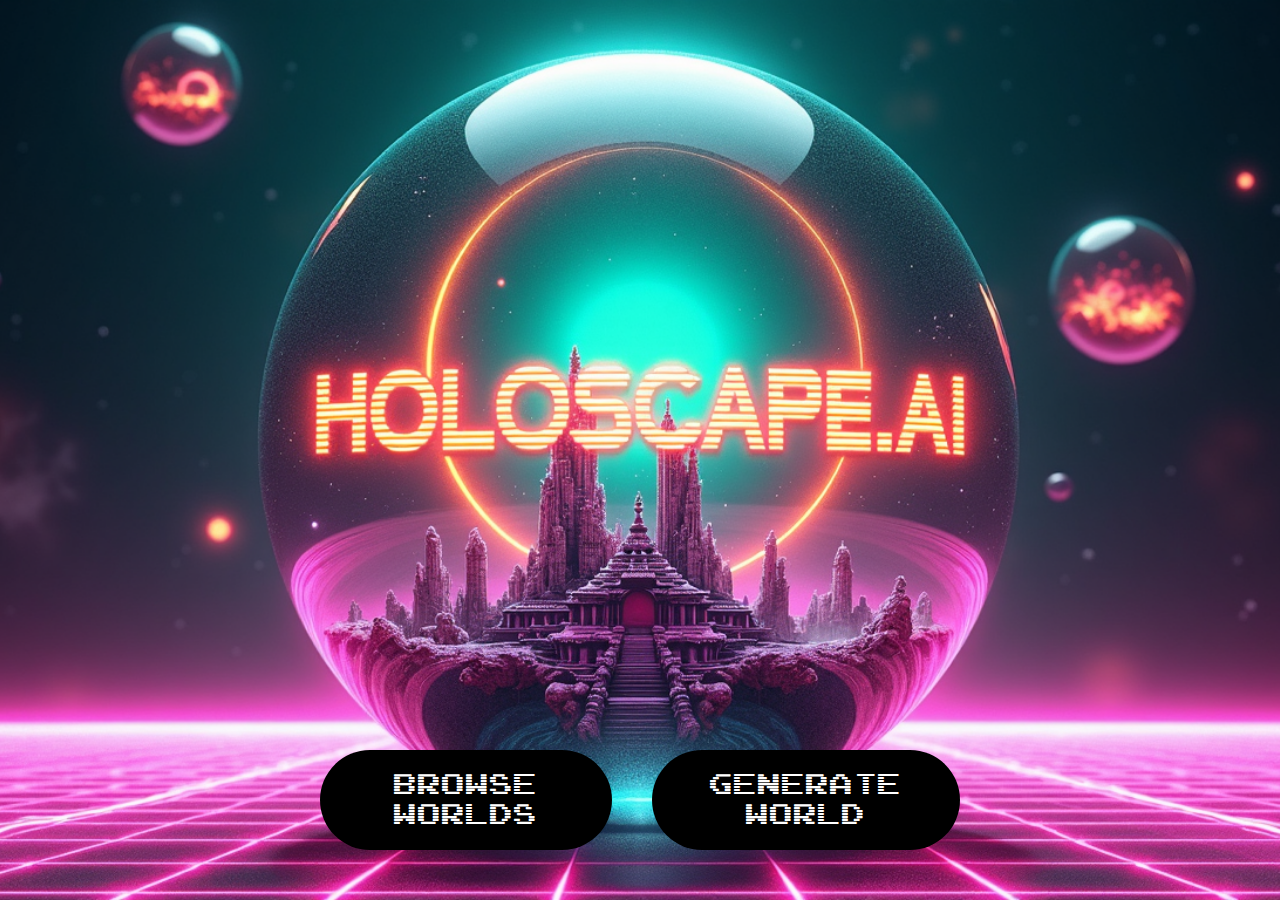
<file: public/index.html>
<!DOCTYPE html>
<html lang="en">
<head>
  <title>Holoscape.ai - Words Into Worlds</title>
  <meta charset="utf-8">
  <meta name="viewport" content="width=device-width, initial-scale=1.0, user-scalable=no">
  <!-- Link to styles.css -->
  <link rel="stylesheet" href="styles.css">
</head>
<body>
  <div class="hero">
    <!-- We removed all text, keeping only the two buttons -->
    <div class="hero-buttons">
      <button id="browseBtn">BROWSE WORLDS</button>
      <button id="generateBtn">GENERATE WORLD</button>
    </div>
  </div>
  <!-- Your existing script for button navigation -->
  <script src="homepage.js"></script>
</body>
</html>
</file>
<file: public/styles.css>
/* 
  styles.css
  -----------
  Combines your original styles with the necessary full-screen styling
  for the Three.js container (#container).
*/

/* 1) Load the ARCADE_I.TTF custom font */
@font-face {
  font-family: "ArcadeClassic";
  src: url("ARCADE_I.TTF") format("truetype");
  /* Ensure this file is in the same folder as styles.css 
     or adjust the path accordingly */
}

/* Make html/body take up the entire viewport */
html, body {
  margin: 0;
  padding: 0;
  width: 100%;
  height: 100%;
  overflow: hidden; /* no scrollbars for the 3D view */
  font-family: "ArcadeClassic", 'Segoe UI', Tahoma, Geneva, Verdana, sans-serif;
  background-color: #000; /* fallback background */
  color: #fff; /* default text color */
}

/* The container where Three.js/WebXR renders its canvas */
#container {
  position: absolute;
  top: 0;
  left: 0;
  width: 100%;
  height: 100%;
  z-index: 0; /* behind the UI panels */
}

/* Basic info overlay panel (top-left) */
#info {
  position: absolute;
  top: 10px;
  left: 10px;
  padding: 10px;
  background: rgba(0, 0, 0, 0.5);
  border-radius: 5px;
  z-index: 999; /* above the 3D canvas */
}

/* Controls panel (top-right in your browse.html) */
#controls {
  position: absolute;
  top: 10px;
  right: 10px;
  padding: 10px;
  background: rgba(0, 0, 0, 0.5);
  border-radius: 5px;
  display: flex;
  flex-direction: column;
  z-index: 999; /* above the 3D canvas */
}

/* Basic styling for labels, inputs, etc. inside #controls */
#controls label,
#controls input,
#controls select,
#controls button {
  margin-bottom: 5px;
  color: #fff;
  font-size: 14px;
}

/* Range sliders in #controls */
#controls input[type="range"] {
  width: 200px;
}

/* 2) Full-screen hero background (using hero_bg.png if you want) */
.hero {
  position: relative;
  width: 100%;
  height: 100vh; /* Full viewport height */
  background: url("hero_bg.png") no-repeat center center;
  background-size: cover; /* Scales image to fill container */
  display: flex;
  align-items: center;
  justify-content: center;
}

/* 3) We remove text in the hero and only show two big buttons near the bottom */
.hero-buttons {
  position: absolute;
  bottom: 50px; /* near the bottom of the hero */
  left: 50%;
  transform: translateX(-50%); 
  display: flex;
  flex-direction: row;
  gap: 40px; /* space between the two buttons */
}

/* 4) Style for the large, round black buttons with white text */
.hero-buttons button {
  font-family: "ArcadeClassic", sans-serif;
  font-size: 24px;
  padding: 20px 40px;
  border: none;
  border-radius: 9999px; /* very round */
  background-color: #000; /* black background */
  color: #fff;            /* white text */
  cursor: pointer;
  transition: transform 0.1s ease-in-out;
}

.hero-buttons button:hover {
  transform: scale(1.05);
}

.hero-buttons button:active {
  transform: scale(0.98);
}
</file>
